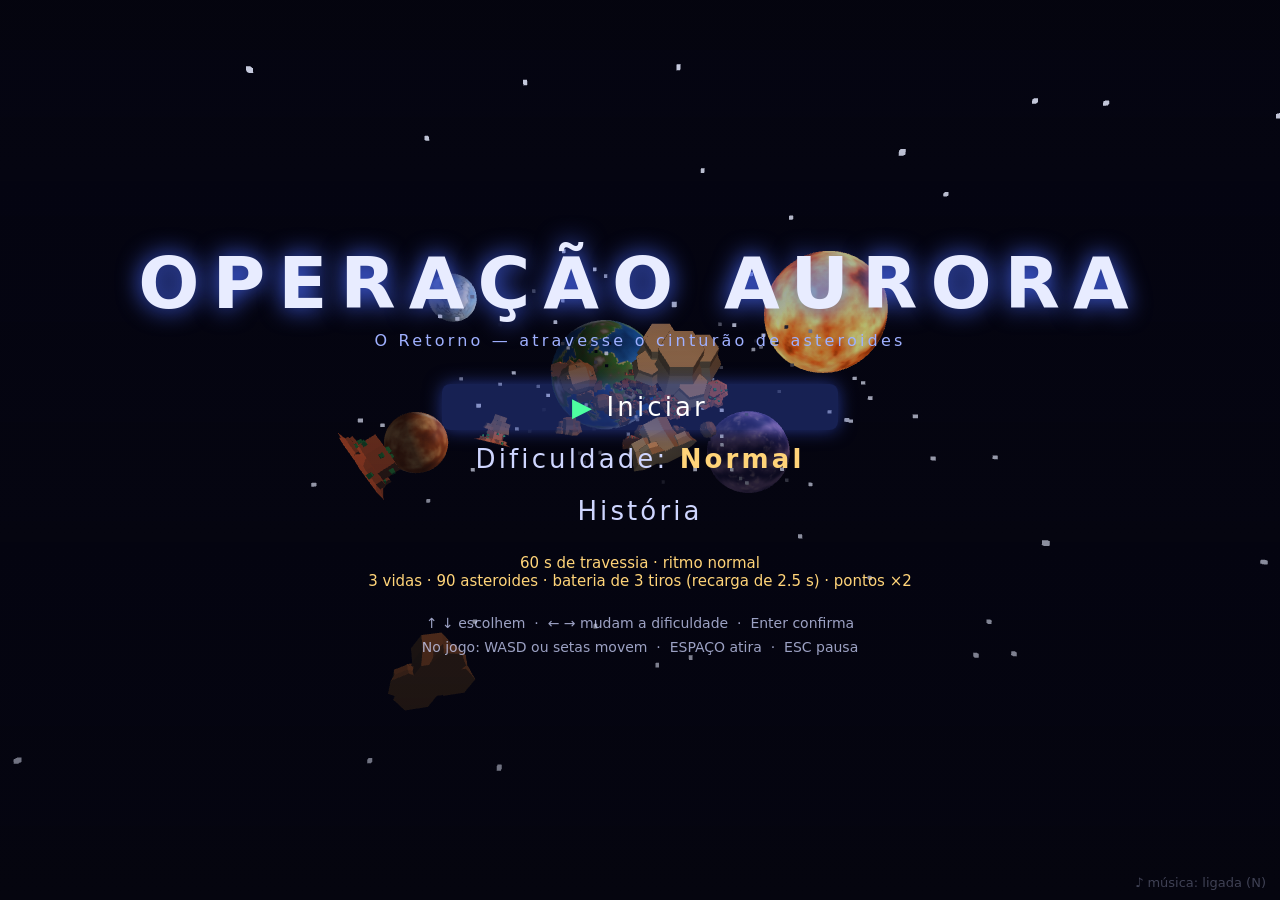
<file: index.html>
<!doctype html>
<html lang="pt-BR">
<head>
  <meta charset="utf-8">
  <meta name="viewport" content="width=device-width, initial-scale=1">
  <title>Operação Aurora — O Retorno</title>
  <link rel="stylesheet" href="css/estilo.css">
</head>
<body>
  <main>
    <canvas id="tela" width="960" height="600"></canvas>
    <p id="ajuda">WASD ou setas = mover &nbsp;·&nbsp; ESPAÇO = atirar &nbsp;·&nbsp; ESC = pausar</p>
    <p id="hud"></p>
    <p id="musica"></p>
    <div id="carga" class="pronta"><span id="cargaTxt"></span><div id="cargaBarra"><div id="cargaCheia"></div></div></div>
    <div id="progresso"><span id="pct">Rumo à Aurora: 0%</span><div id="barra"><div id="barraCheia"></div></div></div>
    <p id="pausa" hidden>PAUSADO<small>ESC continua · M volta ao menu</small></p>
    <p id="fim" hidden>MISSÃO FRACASSADA<small>Sinal da Falcão-1 perdido.<br>Pressione R ou Enter para jogar de novo · M para o menu</small></p>
    <p id="vitoria" hidden></p>
    <div id="menu">
      <h1>OPERAÇÃO AURORA</h1>
      <p class="subtitulo">O Retorno — atravesse o cinturão de asteroides</p>
      <ul id="opcoes">
        <li data-acao="iniciar">Iniciar</li>
        <li data-acao="dificuldade">Dificuldade: <b id="difNome">Normal</b></li>
        <li data-acao="historia">História</li>
      </ul>
      <p id="difInfo"></p>
      <p class="dica">↑ ↓ escolhem &nbsp;·&nbsp; ← → mudam a dificuldade &nbsp;·&nbsp; Enter confirma</p>
      <p class="dica">No jogo: WASD ou setas movem &nbsp;·&nbsp; ESPAÇO atira &nbsp;·&nbsp; ESC pausa</p>
    </div>
    <div id="historia" hidden>
      <h2>5. Operação Aurora — O Retorno</h2>
      <p>Durante uma missão de exploração em um sistema planetário desconhecido, a nave-mãe Aurora foi surpreendida por uma tempestade de partículas que interrompeu suas comunicações com as pequenas naves de reconhecimento.</p>
      <p>A Falcão-1 conseguiu atravessar a região mais instável da tempestade, mas acabou isolada do restante da frota.</p>
      <p>Com os sistemas de navegação parcialmente comprometidos e uma reserva limitada de energia, você recebe um último sinal de localização da Aurora.</p>
      <p>Entre sua posição e a nave-mãe existe um extenso cinturão de asteroides, formado pelos fragmentos de antigos corpos celestes.</p>
      <p>A única possibilidade de retorno é atravessar esse caminho e alcançar o hangar da Aurora antes que o sinal desapareça.</p>
      <p>Não há uma segunda rota. Apenas você, sua nave e o espaço desconhecido.</p>
      <p class="dica">Enter ou Esc para voltar</p>
      <button id="voltarHistoria" type="button">Voltar</button>
    </div>
    <pre id="erro" hidden></pre>
  </main>
  <script type="module" src="src/main.js"></script>
</body>
</html>
</file>
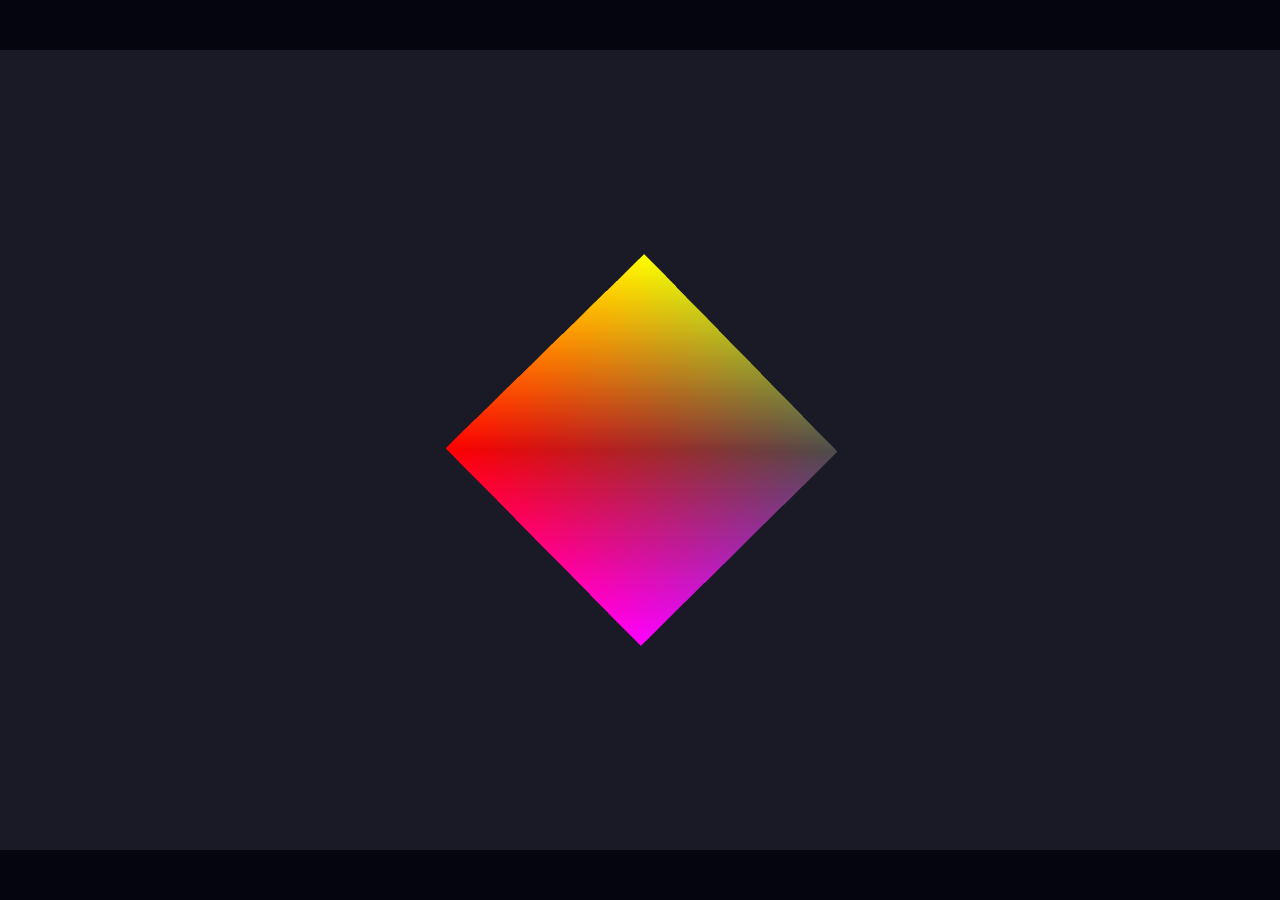
<file: estudos/cubo.html>
<!doctype html>
<html lang="pt-BR">
<head>
  <meta charset="utf-8">
  <meta name="viewport" content="width=device-width, initial-scale=1">
  <title>Estudo 2 — Cubo 3D girando</title>
  <link rel="stylesheet" href="../css/estilo.css">
</head>
<body>
  <main>
    <canvas id="tela" width="800" height="600"></canvas>
    <pre id="erro" hidden></pre>
  </main>
  <script type="module" src="cubo.js"></script>
</body>
</html>
</file>
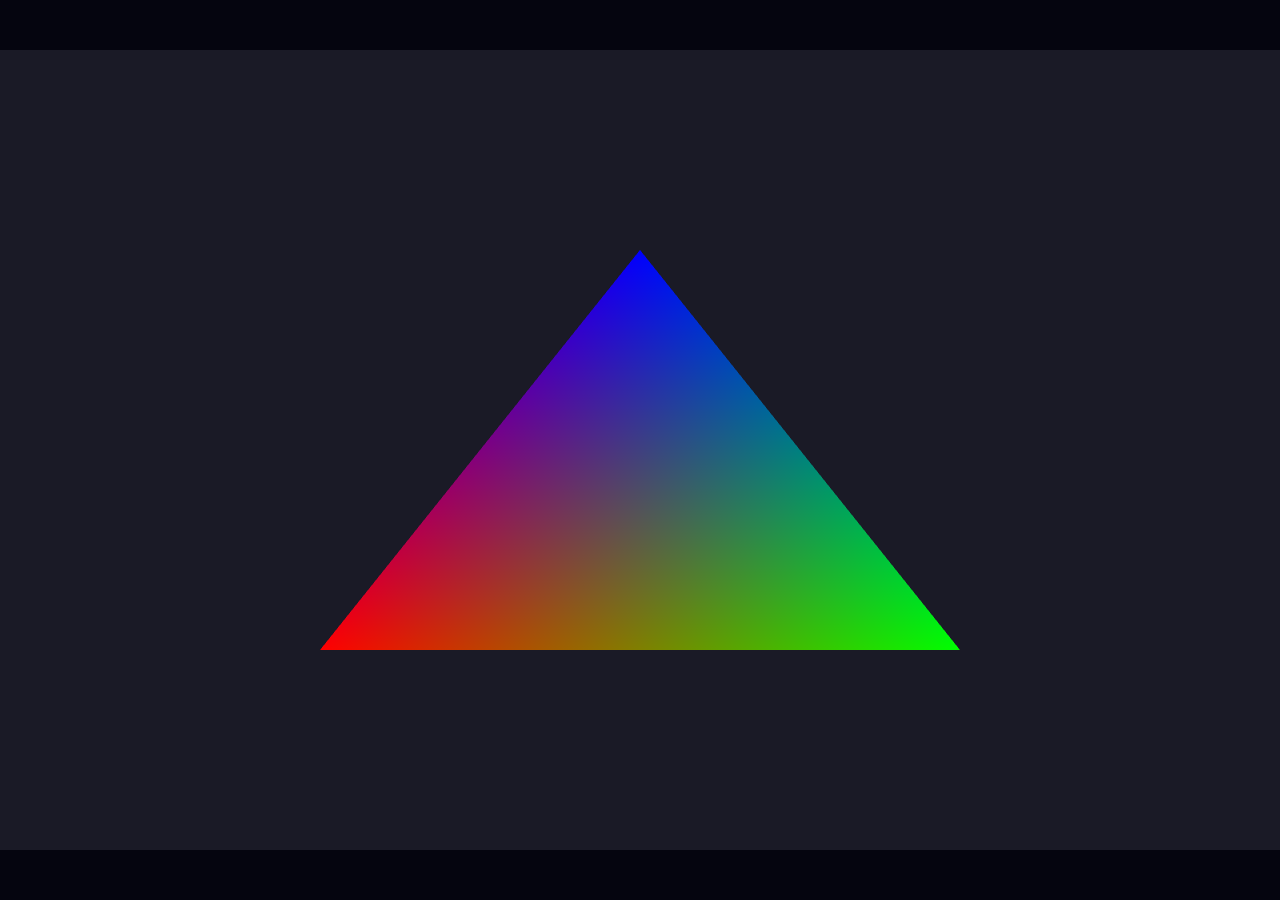
<file: estudos/triangulo.html>
<!doctype html>
<html lang="pt-BR">
<head>
  <meta charset="utf-8">
  <meta name="viewport" content="width=device-width, initial-scale=1">
  <title>Estudo 1 — Triângulo</title>
  <link rel="stylesheet" href="../css/estilo.css">
</head>
<body>
  <main>
    <canvas id="tela" width="800" height="600"></canvas>
    <pre id="erro" hidden></pre>
  </main>
  <script type="module" src="triangulo.js"></script>
</body>
</html>
</file>
<file: css/estilo.css>
html, body {
  margin: 0;
  height: 100%;
  background: #05050f;
  color: #cfd6ff;
  font-family: system-ui, sans-serif;
}

main {
  position: relative;
  height: 100%;
  display: grid;
  place-items: center;
}

/* mantém a proporção 960x600 e cabe em qualquer janela */
canvas {
  display: block;
  width: min(100vw, 160vh);
  aspect-ratio: 960 / 600;
  background: #05050f;
}

#ajuda {
  position: absolute;
  left: 12px;
  bottom: 8px;
  margin: 0;
  font-size: 14px;
  opacity: 0.7;
  pointer-events: none;
}

#pausa {
  position: absolute;
  margin: 0;
  font-size: 40px;
  letter-spacing: 0.2em;
  pointer-events: none;
}

#erro {
  position: absolute;
  max-width: 80ch;
  padding: 16px;
  white-space: pre-wrap;
  background: #3a0d16;
  border: 1px solid #ff5470;
  border-radius: 8px;
}

[hidden] { display: none !important; }

#hud {
  position: absolute;
  left: 16px;
  top: 12px;
  margin: 0;
  font-size: 22px;
  letter-spacing: 0.06em;
  color: #ff8a8a;
  pointer-events: none;
}

#fim {
  position: absolute;
  margin: 0;
  font-size: 56px;
  letter-spacing: 0.15em;
  color: #ff5470;
  text-align: center;
  pointer-events: none;
}
#fim small {
  display: block;
  margin-top: 12px;
  font-size: 18px;
  letter-spacing: 0.05em;
  color: #cfd6ff;
}

#progresso {
  position: absolute;
  left: 50%;
  top: 12px;
  transform: translateX(-50%);
  width: 320px;
  text-align: center;
  pointer-events: none;
}
#pct {
  font-size: 14px;
  letter-spacing: 0.08em;
  color: #9fe8c0;
}
#barra {
  margin-top: 4px;
  height: 10px;
  border: 1px solid #5f6fc4;
  border-radius: 6px;
  overflow: hidden;
  background: rgba(10, 12, 30, 0.6);
}
#barraCheia {
  height: 100%;
  width: 0;
  background: linear-gradient(90deg, #3aa0ff, #4dffa0);
}

#vitoria {
  position: absolute;
  margin: 0;
  font-size: 56px;
  letter-spacing: 0.15em;
  color: #4dffa0;
  text-align: center;
  pointer-events: none;
}
#vitoria small {
  display: block;
  margin-top: 12px;
  font-size: 18px;
  letter-spacing: 0.05em;
  color: #cfd6ff;
}

/* bateria de tiros: bolinhas = tiros prontos; barra = progresso do próximo */
#carga {
  position: absolute;
  left: 50%;
  bottom: 34px;
  transform: translateX(-50%);
  text-align: center;
  pointer-events: none;
}
#cargaTxt {
  font-size: 22px;
  letter-spacing: 0.35em;
  color: #7ff3ff;
}
#cargaBarra {
  width: 170px;
  height: 8px;
  margin: 4px auto 0;
  border: 1px solid #5f6fc4;
  border-radius: 5px;
  overflow: hidden;
  background: rgba(10, 12, 30, 0.6);
}
#cargaCheia {
  height: 100%;
  width: 0;
  background: #ffb347;
}
#carga.pronta #cargaCheia {
  background: #4dffa0;
}
#carga.recarregando #cargaTxt {
  color: #ffb347;
}

/* ---------- menu e história ---------- */
#menu, #historia {
  position: absolute;
  inset: 0;
  display: flex;
  flex-direction: column;
  align-items: center;
  justify-content: center;
  text-align: center;
  background: linear-gradient(rgba(5, 5, 15, 0.1), rgba(5, 5, 15, 0.6));
}
#menu[hidden], #historia[hidden] { display: none; }

#menu h1 {
  margin: 0;
  font-size: clamp(32px, 6vw, 72px);
  letter-spacing: 0.18em;
  color: #e8ecff;
  text-shadow: 0 0 24px #4a6bff;
}
.subtitulo {
  margin: 6px 0 28px;
  letter-spacing: 0.2em;
  color: #9fb0ff;
}
#opcoes {
  list-style: none;
  margin: 0;
  padding: 0;
}
#opcoes li {
  margin: 6px 0;
  padding: 8px 34px;
  font-size: 26px;
  letter-spacing: 0.12em;
  cursor: pointer;
  color: #cfd6ff;
  border-radius: 8px;
}
#opcoes li b { color: #ffd479; }
#opcoes li.sel {
  color: #fff;
  background: rgba(74, 107, 255, 0.28);
  box-shadow: 0 0 18px rgba(74, 107, 255, 0.5);
}
#opcoes li.sel::before { content: "▶ "; color: #4dffa0; }
#difInfo {
  max-width: 560px;
  min-height: 3.4em;
  margin: 14px 0 6px;
  font-size: 15px;
  color: #ffd479;
}
.dica {
  margin: 4px 0;
  font-size: 14px;
  opacity: 0.75;
}

#historia h2 {
  margin: 0 0 14px;
  letter-spacing: 0.2em;
  color: #e8ecff;
}
#historia p {
  max-width: 620px;
  margin: 8px 24px;
  line-height: 1.55;
  font-size: 17px;
  color: #cfd6ff;
}
#historia button {
  margin-top: 14px;
  padding: 8px 26px;
  font-size: 16px;
  color: #fff;
  background: rgba(74, 107, 255, 0.35);
  border: 1px solid #5f6fc4;
  border-radius: 8px;
  cursor: pointer;
}

/* no menu o HUD do jogo fica escondido */
body.menu #hud, body.menu #progresso, body.menu #carga, body.menu #ajuda { display: none; }

#pausa small, #fim small {
  display: block;
  margin-top: 10px;
  font-size: 16px;
  letter-spacing: 0.05em;
}

#musica {
  position: absolute;
  right: 14px;
  bottom: 10px;
  margin: 0;
  font-size: 13px;
  opacity: 0.7;
  pointer-events: none;
}
</file>
